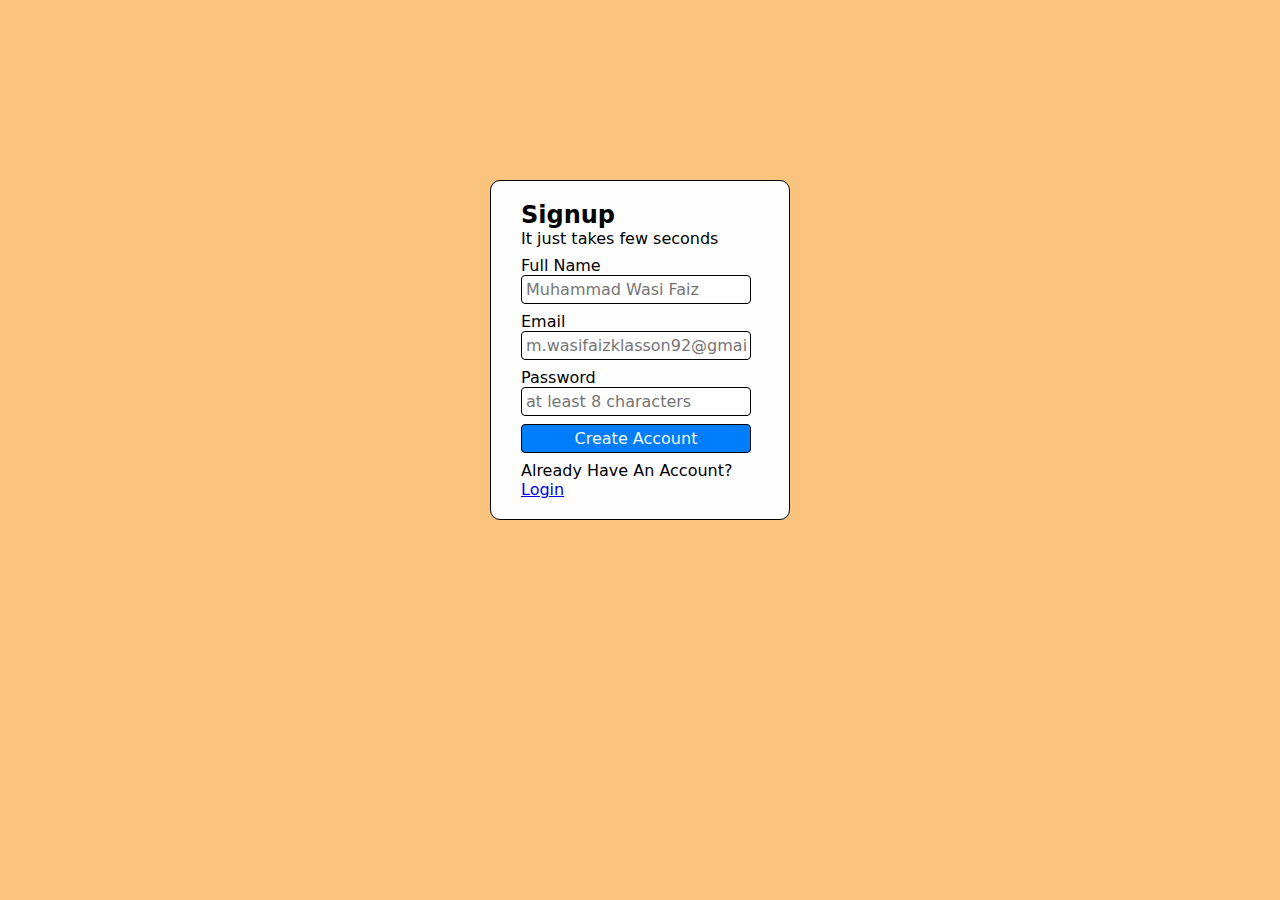
<file: 10. sign up page/index.html>
<!DOCTYPE html>
<html lang="en">
<head>
    <meta charset="UTF-8">
    <meta name="viewport" content="width=device-width, initial-scale=1.0">
    <title>Sign up</title>
    <link rel="stylesheet" href="style.css">
</head>
<body>

    <div class="outer_box">
        <div class="inner">
            <header>
                <h2>Signup</h2>
                <p>It just takes few seconds</p>
            </header>
            <main class="b">
                <p>
                <label for="name">Full Name</label>
                <input id="name" type="text" placeholder="Muhammad Wasi Faiz" required>
                </p>
                <p>
                <label for="mail">Email</label>
                <input id="mail" type="email" placeholder="m.wasifaizklasson92@gmail.com" required>
                </p>
                <p>
                <label for="pass">Password</label>
                <input id="pass" type="text" placeholder="at least 8 characters" required>
                </p>
                <p><input id="submit" type="submit" value="Create Account">
                </p>
            </main>
            <footer>
                <p>
                    Already Have An Account?
                    <a href="#">Login</a>
                </p>
              

            </footer>



        </div>
    </div>
    
    
        
        
    
</body>
</html>
</file>
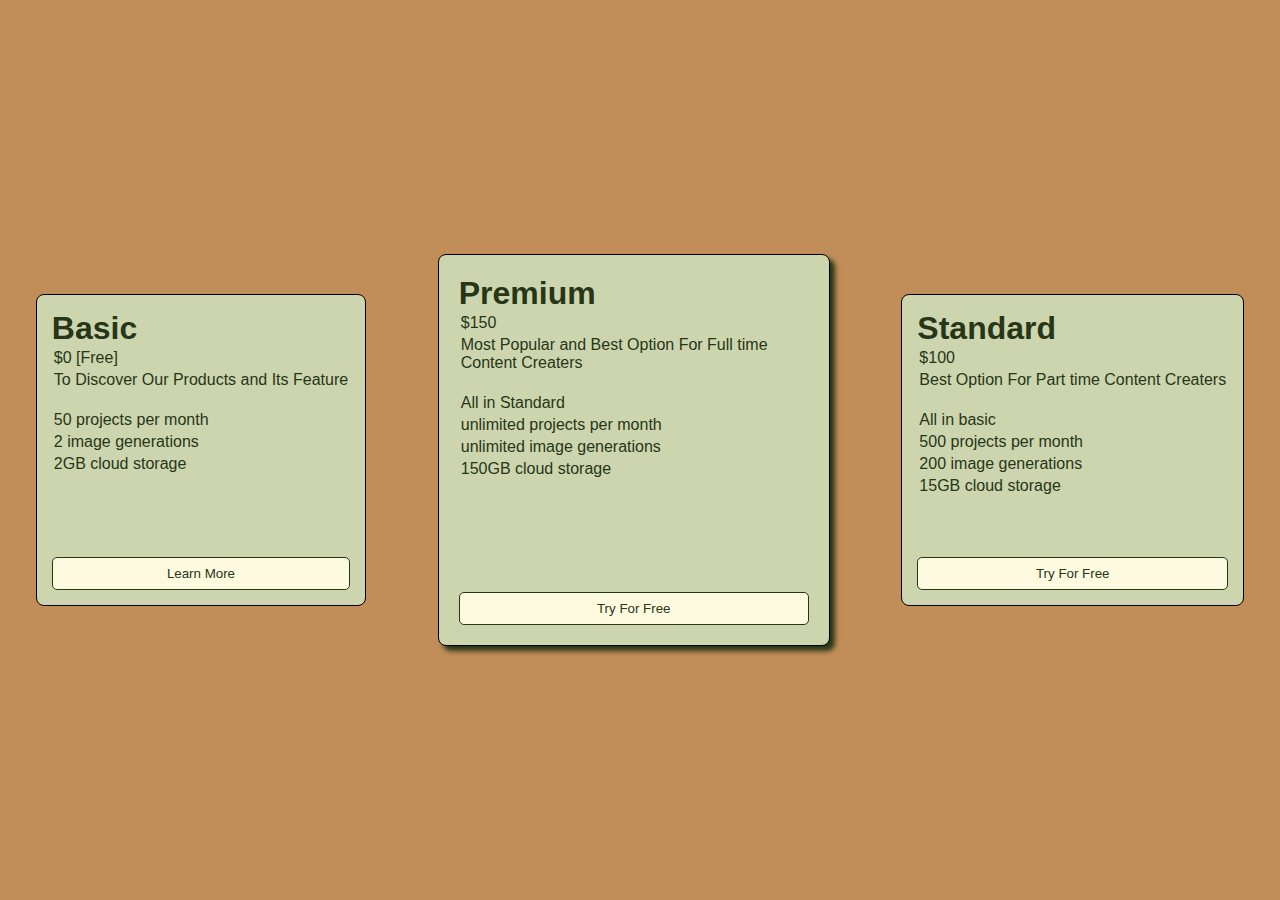
<file: 11. pricing cards (flexbox)/index.html>
<!DOCTYPE html>
<html lang="en">
<head>
    <meta charset="UTF-8">
    <meta name="viewport" content="width=device-width, initial-scale=1.0">
    <title>Pricing</title>
    <link rel="stylesheet" href="style.css">
</head>
<body>
    <div class="container">
        <div class="basic box">
            <h1>Basic</h1>
            <p>$0 [Free]</p>
            <p>To Discover Our Products and Its Feature</p>
            <br>
            <p>50 projects per month</p>
            <p>2 image generations</p>
            <p>2GB cloud storage</p>
            <input type="Submit" value="Learn More" id="sub">

        </div>

        <div class="premium box">
            <h1>Premium</h1>
            <p>$150</p>
            <p>Most Popular and Best Option For Full time Content Creaters</p>
            <br>
            <p>All in Standard</p>
            <p>unlimited projects per month</p>
            <p>unlimited image generations</p>
            <p>150GB cloud storage</p>
            <input type="Submit" value="Try For Free" id="sub">
        </div>

        <div class="standard box">
            <h1>Standard</h1>
            <p>$100</p>
            <p>Best Option For Part time Content Creaters</p>
            <br>
            <p>All in basic</p>
            <p>500 projects per month</p>
            <p>200 image generations</p>
            <p>15GB cloud storage</p>
            <input type="Submit" value="Try For Free" id="sub">
        </div>
    </div>
    
</body>
</html>
</file>
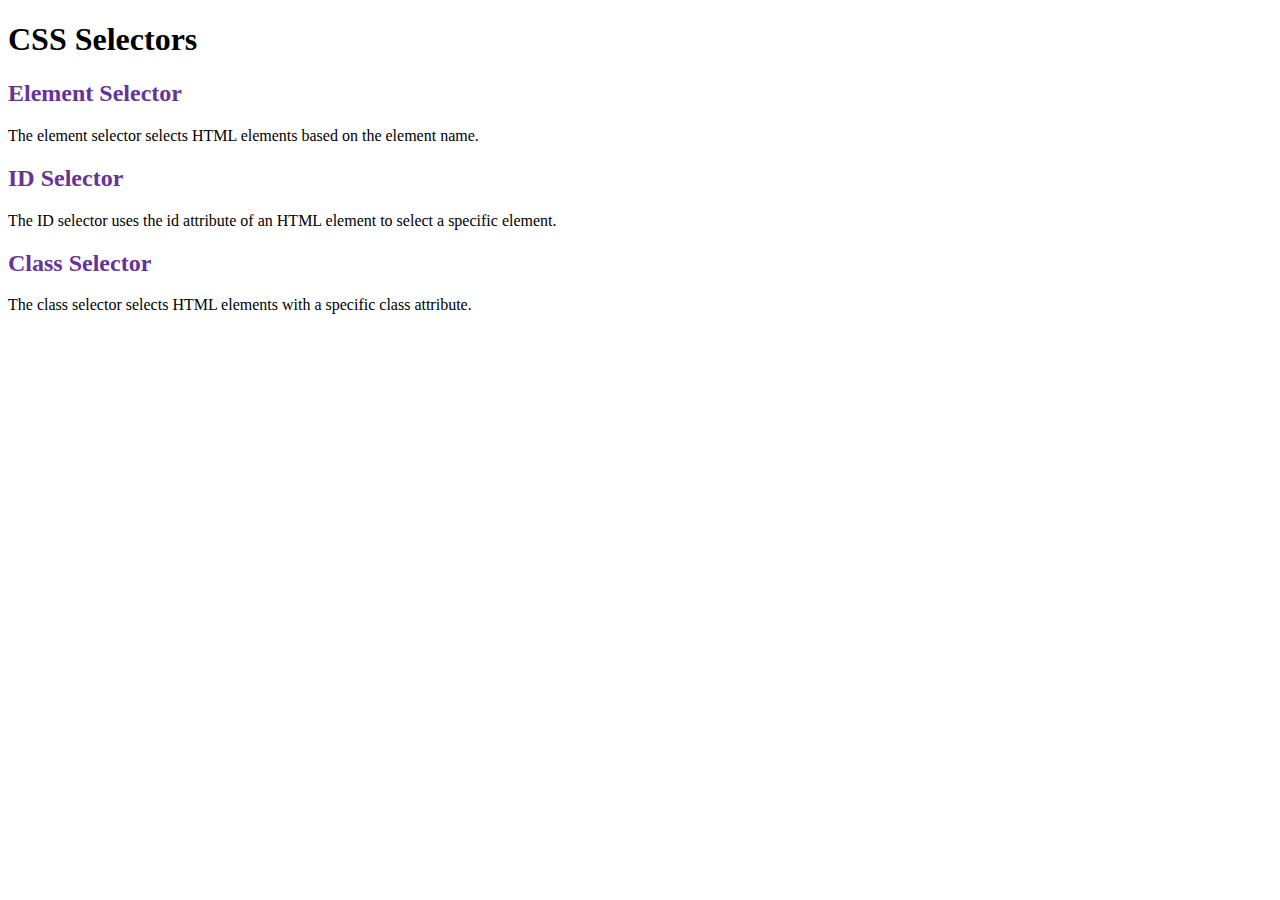
<file: 2.selectors/index.html>
<!DOCTYPE html>
<html lang="en">
<head>
    <meta charset="UTF-8">
    <meta name="viewport" content="width=device-width, initial-scale=1.0">
    <title>Selectors in Html</title>
    <link rel="stylesheet" href="style.css">

</head>

<body>
    <header>
  <h1>CSS Selectors</h1>
</header>

<main>
  <article id="r">
    <h2>Element Selector</h2>
    <p>The element selector selects HTML elements based on the element name.</p>
  </article>

  <article id="p", class="p">
    <h2>ID Selector</h2>
    <p>The ID selector uses the id attribute of an HTML element to select a specific element.</p>
  </article>

  <article id="q">
    <h2>Class Selector</h2>
    <p>The class selector selects HTML elements with a specific class attribute.</p>
  </article>
</main>

</body>
</html>
</file>
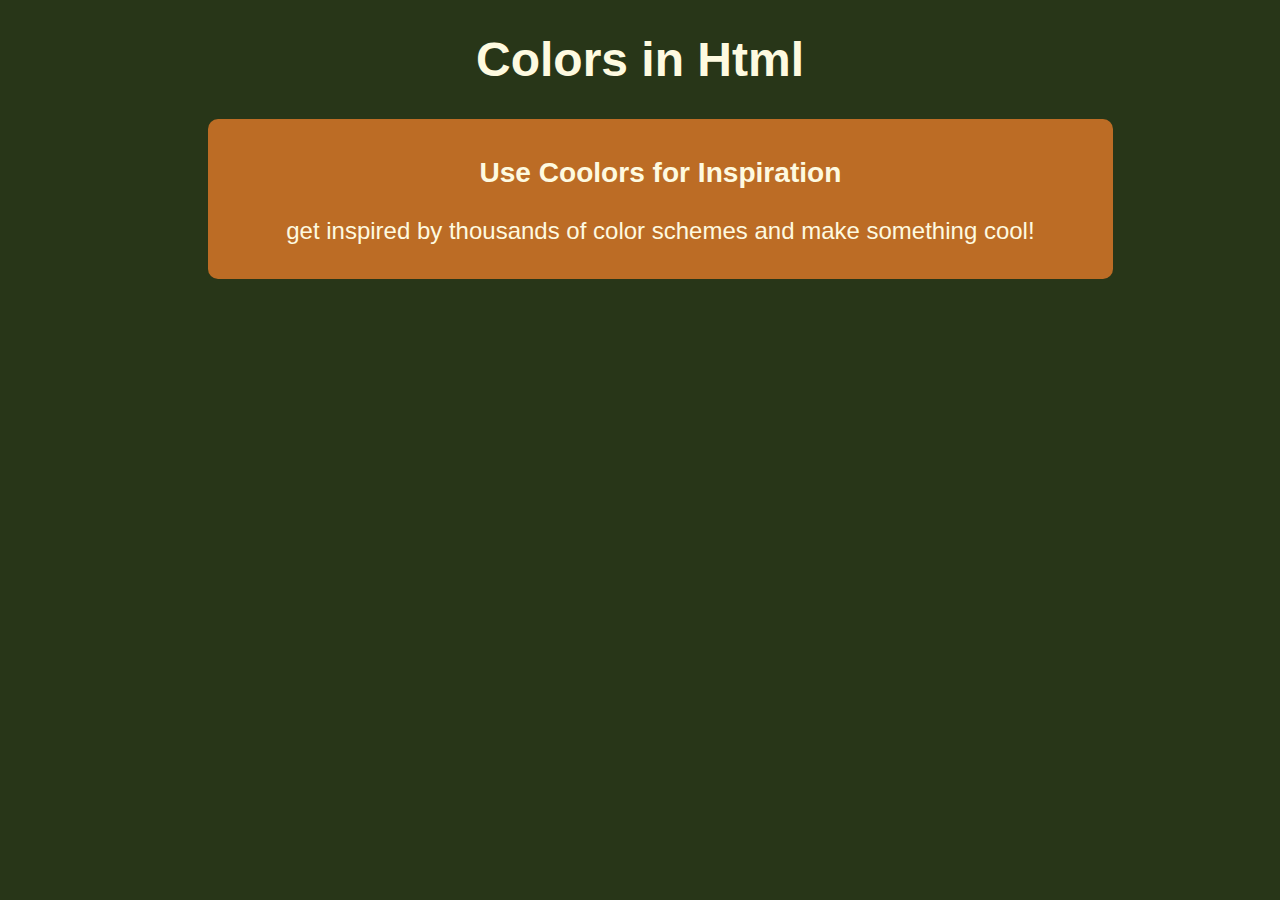
<file: 3. colors/index.html>
<!DOCTYPE html>
<html lang="en">
<head>
    <meta charset="UTF-8">
    <meta name="viewport" content="width=device-width, initial-scale=1.0">
    <title>Colors in CSS</title>
</head>
<link rel="stylesheet" href="style.css">
<body>
    <header>
        <h1>Colors in Html</h1>
    </header>
    <main>

        <article>
        <h3>Use Coolors for Inspiration</h3>
        <p>get inspired by thousands of color schemes and make something cool!</p>
        </article>
    </main>
</body>
</html>
</file>
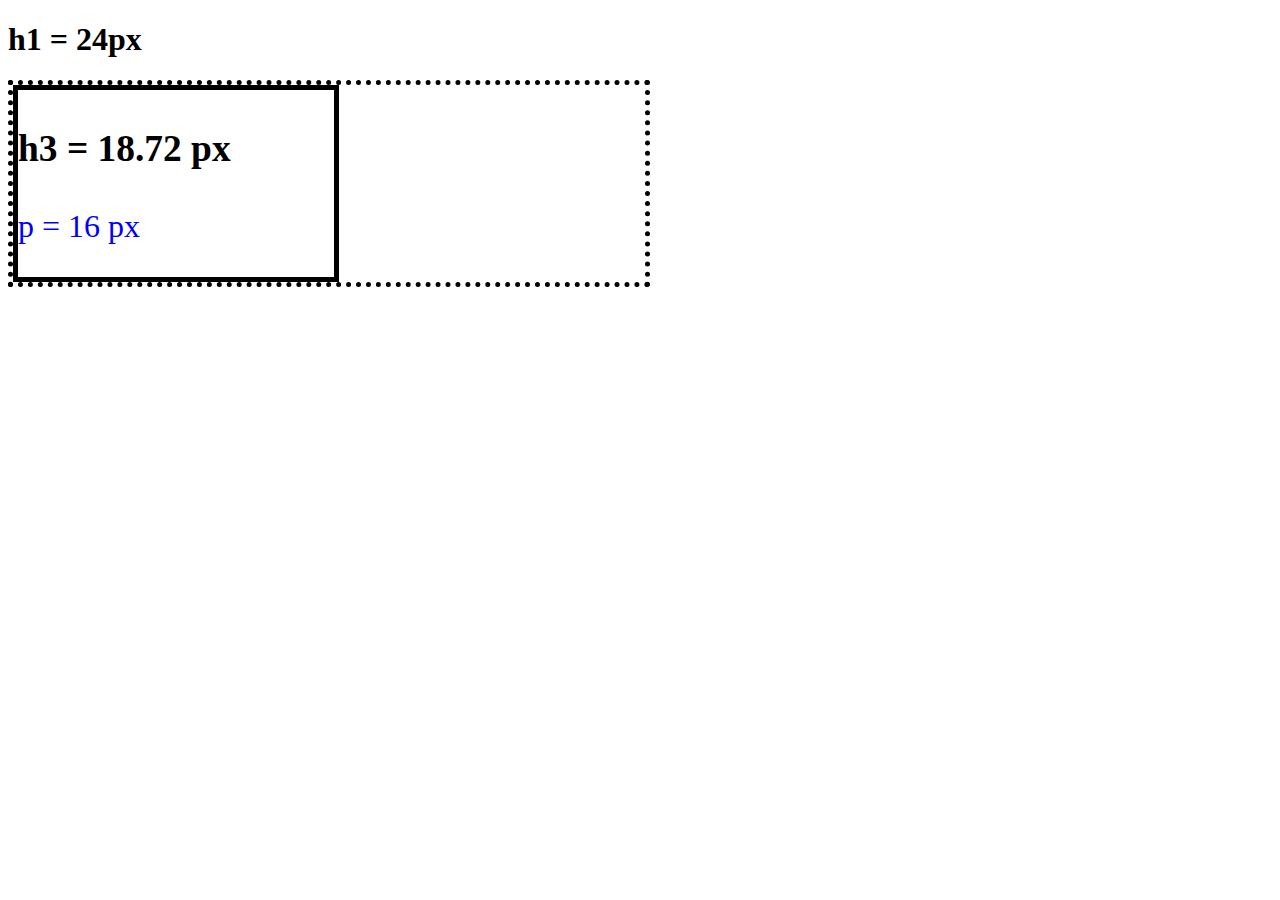
<file: 4. units/index.html>
<!DOCTYPE html>
<html lang="en">
<head>
    <meta charset="UTF-8">
    <meta name="viewport" content="width=device-width, initial-scale=1.0">
    <title>Units in CSS</title>
    <link rel="stylesheet" href="style.css">
</head>
<body>
    <header>
        <h1> h1 = 24px      </h1>
    </header>
     <main>
        <section>
            <h3>h3 = 18.72 px </h3>
            <p> p = 16 px</p>
        </section>
     </main>



    
</body>
</html>
</file>
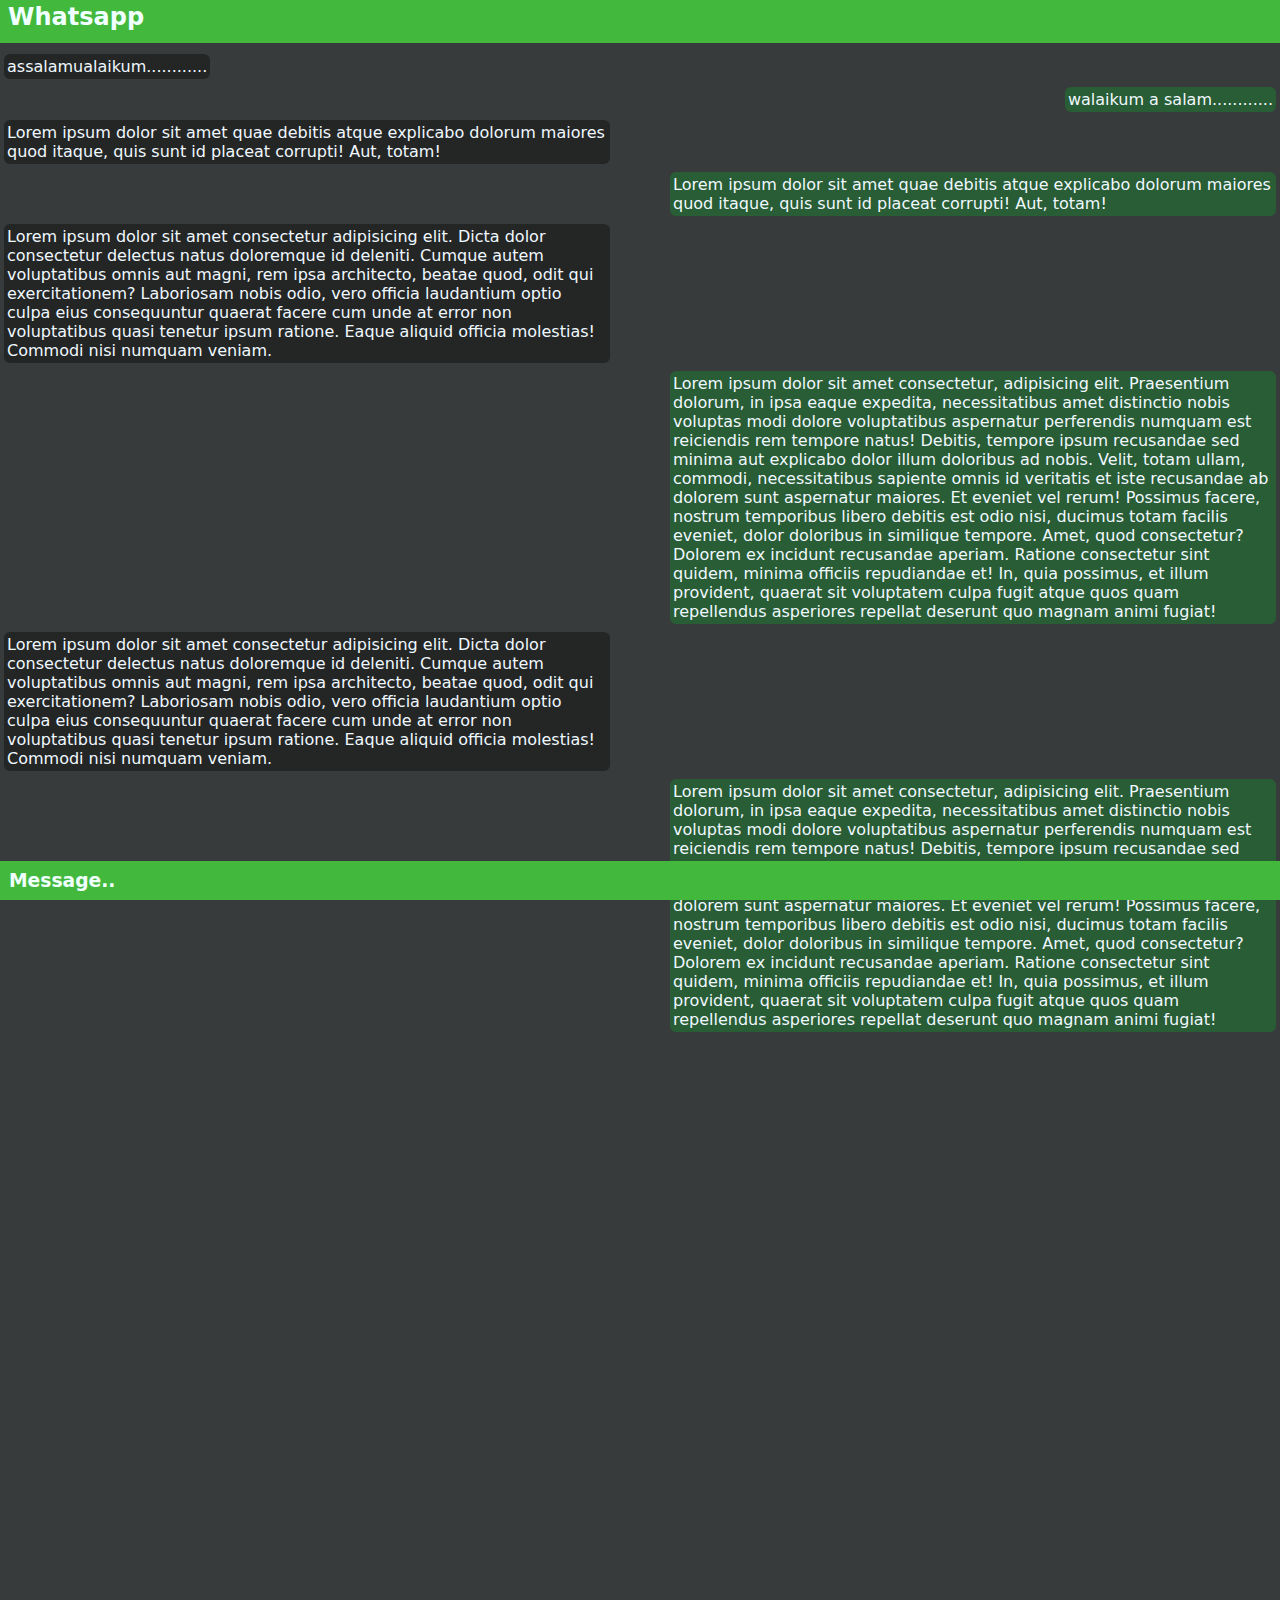
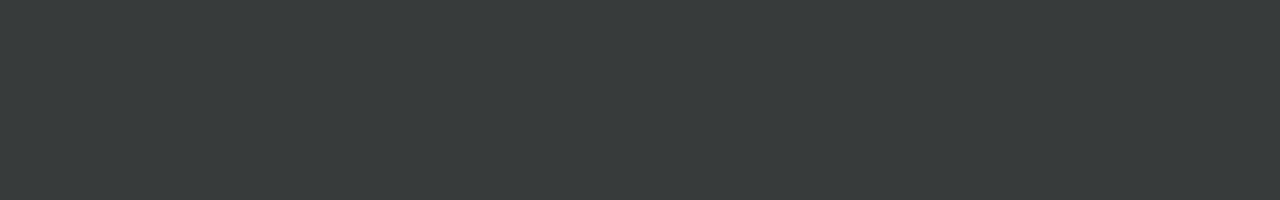
<file: 9. css float,overflow and clear/index.html>
<!DOCTYPE html>
<html lang="en">
<head>
    <meta charset="UTF-8">
    <meta name="viewport" content="width=device-width, initial-scale=1.0">
    <title>Whatsapp Model</title>
    <link rel="stylesheet" href="style.css">
</head>
<body>
    <header>
        <h2><b>Whatsapp</b></h2>
    </header>

    <main>
        <div>
            <p class="left">assalamualaikum............</p>
            <p class="right">walaikum a salam............</p>
            <p class="left">Lorem ipsum dolor sit amet quae debitis atque explicabo dolorum maiores quod itaque, quis sunt id placeat corrupti! Aut, totam!</p>
            <p class="right">Lorem ipsum dolor sit amet quae debitis atque explicabo dolorum maiores quod itaque, quis sunt id placeat corrupti! Aut, totam!</p>
            <p class="left">Lorem ipsum dolor sit amet consectetur adipisicing elit. Dicta dolor consectetur delectus natus doloremque id deleniti. Cumque autem voluptatibus omnis aut magni, rem ipsa architecto, beatae quod, odit qui exercitationem?
            Laboriosam nobis odio, vero officia laudantium optio culpa eius consequuntur quaerat facere cum unde at error non voluptatibus quasi tenetur ipsum ratione. Eaque aliquid officia molestias! Commodi nisi numquam veniam.</p>
            <p class="right">Lorem ipsum dolor sit amet consectetur, adipisicing elit. Praesentium dolorum, in ipsa eaque expedita, necessitatibus amet distinctio nobis voluptas modi dolore voluptatibus aspernatur perferendis numquam est reiciendis rem tempore natus!
            Debitis, tempore ipsum recusandae sed minima aut explicabo dolor illum doloribus ad nobis. Velit, totam ullam, commodi, necessitatibus sapiente omnis id veritatis et iste recusandae ab dolorem sunt aspernatur maiores.
            Et eveniet vel rerum! Possimus facere, nostrum temporibus libero debitis est odio nisi, ducimus totam facilis eveniet, dolor doloribus in similique tempore. Amet, quod consectetur? Dolorem ex incidunt recusandae aperiam.
            Ratione consectetur sint quidem, minima officiis repudiandae et! In, quia possimus, et illum provident, quaerat sit voluptatem culpa fugit atque quos quam repellendus asperiores repellat deserunt quo magnam animi fugiat!</p>
            <p class="left">Lorem ipsum dolor sit amet consectetur adipisicing elit. Dicta dolor consectetur delectus natus doloremque id deleniti. Cumque autem voluptatibus omnis aut magni, rem ipsa architecto, beatae quod, odit qui exercitationem?
            Laboriosam nobis odio, vero officia laudantium optio culpa eius consequuntur quaerat facere cum unde at error non voluptatibus quasi tenetur ipsum ratione. Eaque aliquid officia molestias! Commodi nisi numquam veniam.</p>
            <p class="right">Lorem ipsum dolor sit amet consectetur, adipisicing elit. Praesentium dolorum, in ipsa eaque expedita, necessitatibus amet distinctio nobis voluptas modi dolore voluptatibus aspernatur perferendis numquam est reiciendis rem tempore natus!
            Debitis, tempore ipsum recusandae sed minima aut explicabo dolor illum doloribus ad nobis. Velit, totam ullam, commodi, necessitatibus sapiente omnis id veritatis et iste recusandae ab dolorem sunt aspernatur maiores.
            Et eveniet vel rerum! Possimus facere, nostrum temporibus libero debitis est odio nisi, ducimus totam facilis eveniet, dolor doloribus in similique tempore. Amet, quod consectetur? Dolorem ex incidunt recusandae aperiam.
            Ratione consectetur sint quidem, minima officiis repudiandae et! In, quia possimus, et illum provident, quaerat sit voluptatem culpa fugit atque quos quam repellendus asperiores repellat deserunt quo magnam animi fugiat!</p>
        </div>
    </main>
    <footer>
        <div><h3> Message.. </h3></div>
    </footer>   
</body>
</html>
</file>
<file: 10. sign up page/style.css>
*{
    margin: 0;
    padding: 0;
    box-sizing: border-box;
    font-family: system-ui, -apple-system, BlinkMacSystemFont, 'Segoe UI', Roboto, Oxygen, Ubuntu, Cantarell, 'Open Sans', 'Helvetica Neue', sans-serif;
}

.outer_box{
    width: 100vw;
    height: 100vh;
    background-color: rgb(250, 196, 126);
}

.inner{
    width: 300px;
    margin: 0 auto;
    position: relative;
    top: 20%;
    background-color: rgb(254, 254, 254);
    border-radius: 10px;
    padding: 20px 30px;
    border: 1px solid black;
}

.b p{
    margin: 8px 8px 8px 0px;
}
.b p label {
    display: block;
    
}
.b p input{
    width: 100%;
    padding: 4px;
    border: 1px solid black;
    border-radius: 4px;
    font-size: 1rem;

}
h2{
    margin: 0px;
}

#submit{
    background-color: rgb(0, 125, 250);
    color: aliceblue;

}
#submit:hover{
    background-color: rgb(12, 87, 161);
    cursor: pointer;
}
</file>
<file: 11. pricing cards (flexbox)/style.css>
*{
    margin: 0px;
    font-family: Verdana, Geneva, Tahoma, sans-serif;
    color: #283618;
}
.container{
    width: 100vw;
    height: 100vh;
    background-color: #c18d58;
    display: flex;
    align-items: center;
    flex-wrap: nowrap;
    justify-content: space-around;
    align-content: center;

}
.box{
    display: flex;
    flex-direction: column;
    justify-content: space-between;
    border: 1px solid black;
    border-radius: 8px;
    padding: 15px;
    background-color: #ccd5ae;
    color:black;
    height: 280px;
    max-width: 350px;
}
.box p{
    margin: 2px;

}
.premium{
    height: 350px;
    padding: 20px;
    box-shadow: 5px 5px 5px #283618;
}
#sub{
    width: 100%;
    background-color: #fefae0;
    padding: 8px;
    border-radius: 5px;
    border: 1px solid #283618;
    margin-top: auto;
    display: flex;
    align-self: flex-end;


}
#sub:hover{
    background-color: #3a4e21;
    cursor: pointer;
    color: #f3c291;

}
</file>
<file: 2.selectors/style.css>
p{
    color:black ;
    font-family: 'Times New Roman', Times, serif;
}

#r, #p, #q{
    color:rebeccapurple ;
}
p:hover{
    font-family: 'Courier New', Courier, monospace; 
    color:blue;
}

#r:hover{
   font-size: 24px;
   color:cornflowerblue;
}
</file>
<file: 3. colors/style.css>
body{
    font-size: 24px;
    font-family: Arial, Helvetica, sans-serif;
    text-align: center;
    color: #fefae0;
    background-color: #283618;
}

article{
    background-color: #bc6c25;
    padding: 10px;
    margin: 10px 200px;
    border-radius: 10px;
    width: 70%;
}
</file>
<file: 4. units/style.css>
p{
    font-size: 2rem;
    color: blue;
}

body{
    font-size: 2em;
}

section{
    border: 5px solid black;
    width: 50%;
}
main{
    border: 5px dotted black;
    width: 50%;
}
  
h1{
    font-size: 2rem;
}
</file>
<file: 9. css float,overflow and clear/style.css>
*{
    margin: 0;
    padding: 0;
    font-family: system-ui, -apple-system, BlinkMacSystemFont, 'Segoe UI', Roboto, Oxygen, Ubuntu, Cantarell, 'Open Sans', 'Helvetica Neue', sans-serif;
}

body{
    background-color: #373b3b;
    height: 200vh;
}

header{
    z-index: 2;
    width: 100vw;
    position: fixed;
    height: 40px;
    background-color: #42b93c;
    color:azure;
    padding: 3px 0px 0px 8px;
}


.right{
    position: relative;
    background-color: #285d35;
    float: right;
    clear: both;
    color:aliceblue;
    border-radius: 6px;
    padding: 3px;
    margin: 4px;
    top: 50px;
    max-width: 600px;
    width: fit-content;
}

.left{
    position: relative;
    background-color: #242626;
    color: aliceblue;
    float: left;
    clear: both;
    border-radius: 6px;
    padding: 3px;
    margin: 4px;
    top: 50px;
    max-width: 600px;
    width: fit-content;
}

footer{
    background-color: #42b93c;
    color: azure;
    width: 100%;
    float: left;
    position: fixed;
    bottom: 0px;
    padding: 9px;
}
</file>
